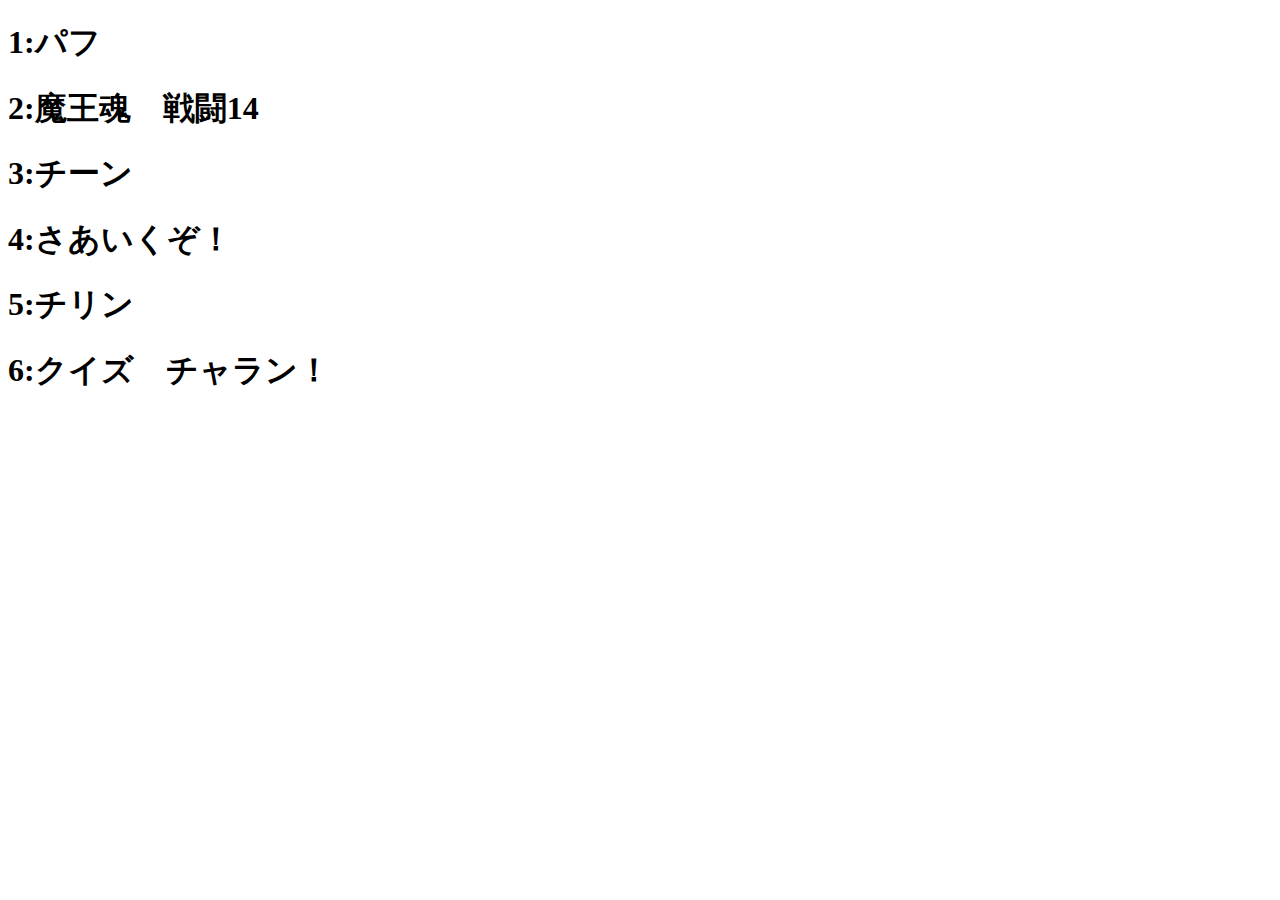
<file: パッド/index.html>
<!DOCTYPE html>
<html lang="ja">
<head>
  <meta charset="UTF-8">
  <title>SE!</title>
</head>
<body>
    <h1>1:パフ</h1>
    <h1>2:魔王魂　戦闘14</h1>
    <h1>3:チーン</h1>
    <h1>4:さあいくぞ！</h1>
    <h1>5:チリン</h1>
    <h1>6:クイズ　チャラン！</h1>
    <script src="index.js"></script>
</body>
</html>
</file>
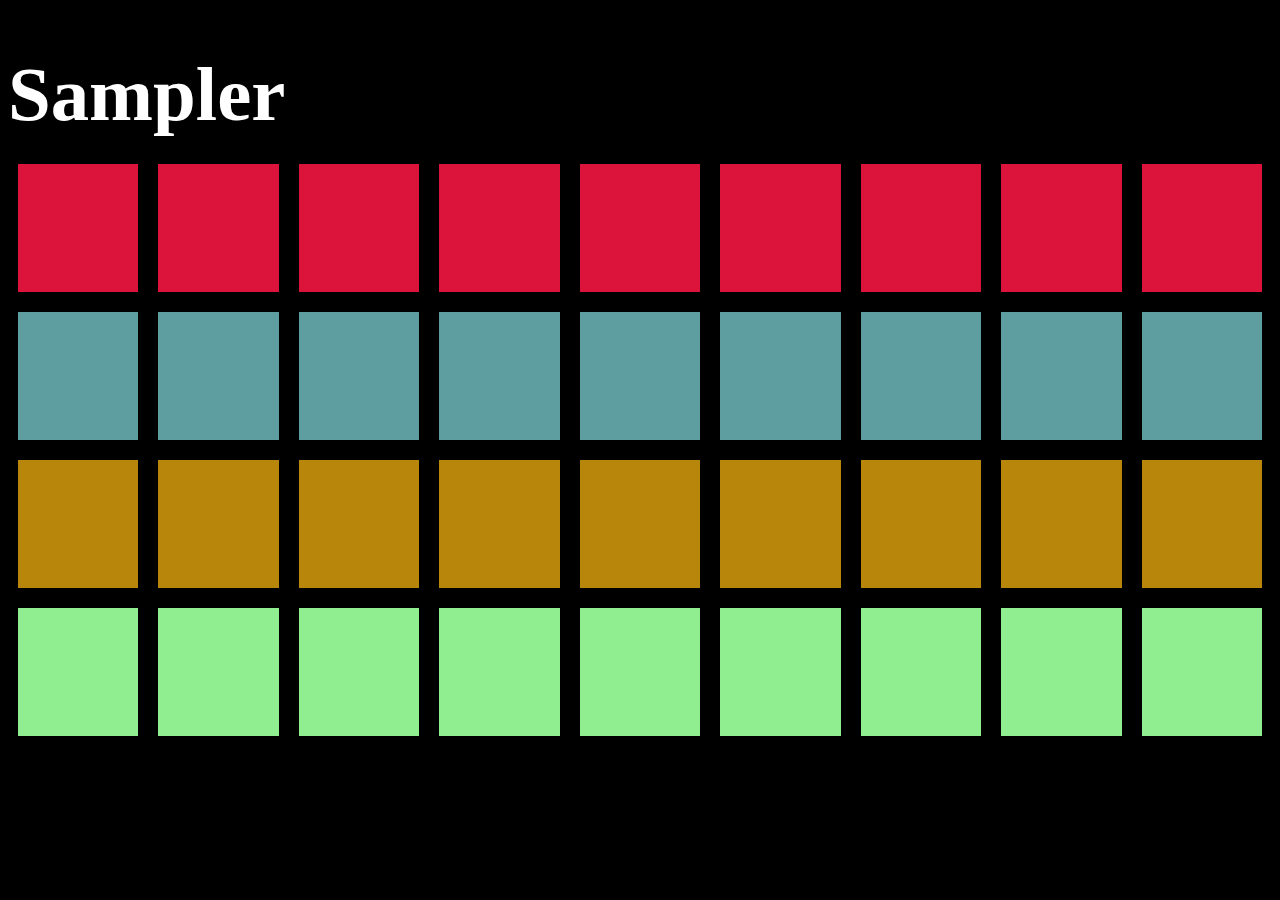
<file: home.html>
<!doctype html>

<html la="jp">

    <head>
        <meta charset="UTF-8">
        <title>Sampler</title>
        <link rel="stylesheet" href="stylesheet.css">
        
    </head>

    <body>

        <header>

            <h1>Sampler</h1>

        </header>

        <div>

            <div class="aLine panel">

                <div id="a1" class="button aLine_button"></div>
                <div id="a2" class="button aLine_button"></div>
                <div id="a3" class="button aLine_button"></div>
                <div id="a4" class="button aLine_button"></div>
                <div id="a5" class="button aLine_button"></div>
                <div id="a6" class="button aLine_button"></div>
                <div id="a7" class="button aLine_button"></div>
                <div id="a8" class="button aLine_button"></div>
                <div id="a9" class="button aLine_button"></div>

            </div>

            <div class="bLine panel">
                
                <div id="b1" class="button bLine_button"></div>
                <div id="b2" class="button bLine_button"></div>
                <div id="b3" class="button bLine_button"></div>
                <div id="b4" class="button bLine_button"></div>
                <div id="b5" class="button bLine_button"></div>
                <div id="b6" class="button bLine_button"></div>
                <div id="b7" class="button bLine_button"></div>
                <div id="b8" class="button bLine_button"></div>
                <div id="b9" class="button bLine_button"></div>

            </div>

            <div class="cLine panel">

                <div id="c1" class="button cLine_button"></div>
                <div id="c2" class="button cLine_button"></div>
                <div id="c3" class="button cLine_button"></div>
                <div id="c4" class="button cLine_button"></div>
                <div id="c5" class="button cLine_button"></div>
                <div id="c6" class="button cLine_button"></div>
                <div id="c7" class="button cLine_button"></div>
                <div id="c8" class="button cLine_button"></div>
                <div id="c9" class="button cLine_button"></div>

            </div>

            <div class="Dline panel">

                <div id="d1" class="button dLine_button"></div>
                <div id="d2" class="button dLine_button"></div>
                <div id="d3" class="button dLine_button"></div>
                <div id="d4" class="button dLine_button"></div>
                <div id="d5" class="button dLine_button"></div>
                <div id="d6" class="button dLine_button"></div>
                <div id="d7" class="button dLine_button"></div>
                <div id="d8" class="button dLine_button"></div>
                <div id="d9" class="button dLine_button"></div>

            </div>

        </div>

        <script src="sound.js"></script>

    </body>

</html>
</file>
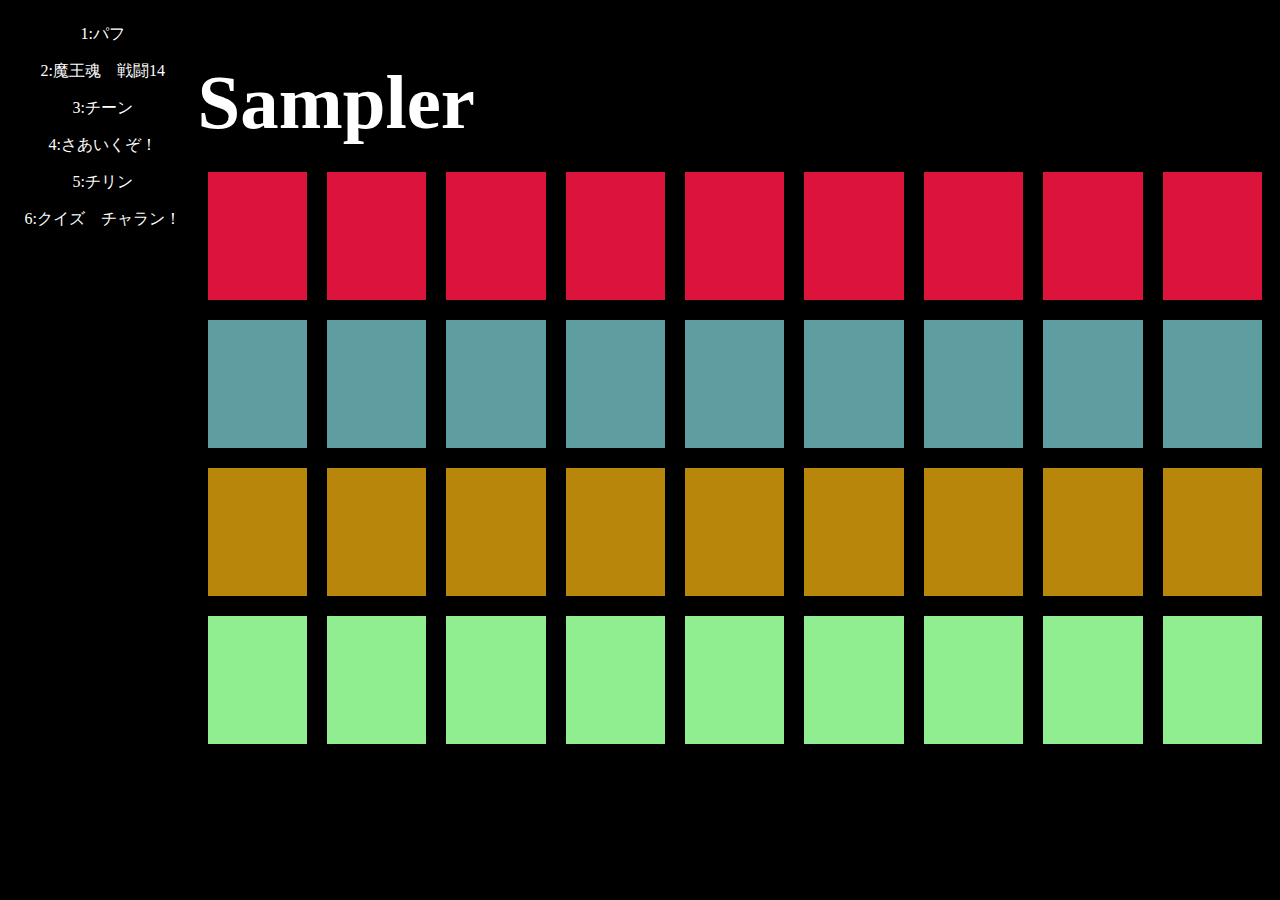
<file: パッド/index copy.html>
<!DOCTYPE html>
<html lang="ja">
<head>
  <meta charset="UTF-8">
  <title>SE!</title>
  <link rel="stylesheet" href="stylesheet.css">
</head>
<body>
  <div class="key">
    <p>1:パフ</p>
    <p>2:魔王魂　戦闘14</p>
    <p>3:チーン</p>
    <p>4:さあいくぞ！</p>
    <p>5:チリン</p>
    <p>6:クイズ　チャラン！</p>
  </div>
    
    <script src="index.js"></script>
    <script src="sound.js"></script>

<div class="b">
  <header>

    <h1>Sampler</h1>

</header>

<div>

    <div class="aLine panel">

        <div id="a1" class="button aLine_button"></div>
        <div id="a2" class="button aLine_button"></div>
        <div id="a3" class="button aLine_button"></div>
        <div id="a4" class="button aLine_button"></div>
        <div id="a5" class="button aLine_button"></div>
        <div id="a6" class="button aLine_button"></div>
        <div id="a7" class="button aLine_button"></div>
        <div id="a8" class="button aLine_button"></div>
        <div id="a9" class="button aLine_button"></div>

    </div>

    <div class="bLine panel">
        
        <div id="b1" class="button bLine_button"></div>
        <div id="b2" class="button bLine_button"></div>
        <div id="b3" class="button bLine_button"></div>
        <div id="b4" class="button bLine_button"></div>
        <div id="b5" class="button bLine_button"></div>
        <div id="b6" class="button bLine_button"></div>
        <div id="b7" class="button bLine_button"></div>
        <div id="b8" class="button bLine_button"></div>
        <div id="b9" class="button bLine_button"></div>

    </div>

    <div class="cLine panel">

        <div id="c1" class="button cLine_button"></div>
        <div id="c2" class="button cLine_button"></div>
        <div id="c3" class="button cLine_button"></div>
        <div id="c4" class="button cLine_button"></div>
        <div id="c5" class="button cLine_button"></div>
        <div id="c6" class="button cLine_button"></div>
        <div id="c7" class="button cLine_button"></div>
        <div id="c8" class="button cLine_button"></div>
        <div id="c9" class="button cLine_button"></div>

    </div>

    <div class="Dline panel">

        <div id="d1" class="button dLine_button"></div>
        <div id="d2" class="button dLine_button"></div>
        <div id="d3" class="button dLine_button"></div>
        <div id="d4" class="button dLine_button"></div>
        <div id="d5" class="button dLine_button"></div>
        <div id="d6" class="button dLine_button"></div>
        <div id="d7" class="button dLine_button"></div>
        <div id="d8" class="button dLine_button"></div>
        <div id="d9" class="button dLine_button"></div>

    </div>

</div>

<script src="sound.js"></script>

</div>
<script src="sound.js"></script>

</body>
</html>
</file>
<file: stylesheet.css>
@charset "UTF-8";

body {
    background-color: black;
}

header {
    height: 8vw;
}

h1 {
    color: white;
}

.panel {
    display: flex;
    justify-content: space-around;
}

.button {
    width: 10vw;
    height: 10vw;
    margin-top: 10px;
    margin-bottom: 10px;
    margin-left: 10px;
    margin-right: 10px;
}

.aLine_button {
    background-color: crimson;
}

.bLine_button {
    background-color: cadetblue;
}

.cLine_button {
    background-color: darkgoldenrod;
}

.dLine_button {
    background-color: lightgreen;
}

h1 {
    font-size: 6vw;
}
</file>
<file: パッド/stylesheet.css>
@charset "UTF-8";
.b{
    width: 85%;
    float:right;
}
.key{
    width: 15%;
    float:left;
}

body {
    background-color: black;
}

header {
    height: 8vw;
}

h1 {
    color: white;
}

.panel {
    display: flex;
    justify-content: space-around;
}

.button {
    width: 10vw;
    height: 10vw;
    margin-top: 10px;
    margin-bottom: 10px;
    margin-left: 10px;
    margin-right: 10px;
}

.aLine_button {
    background-color: crimson;
}

.bLine_button {
    background-color: cadetblue;
}

.cLine_button {
    background-color: darkgoldenrod;
}

.dLine_button {
    background-color: lightgreen;
}

h1 {
    font-size: 6vw;
}

p {
    display: flex;
    justify-content: center;
    align-items: center;
    color: white;
}
</file>
